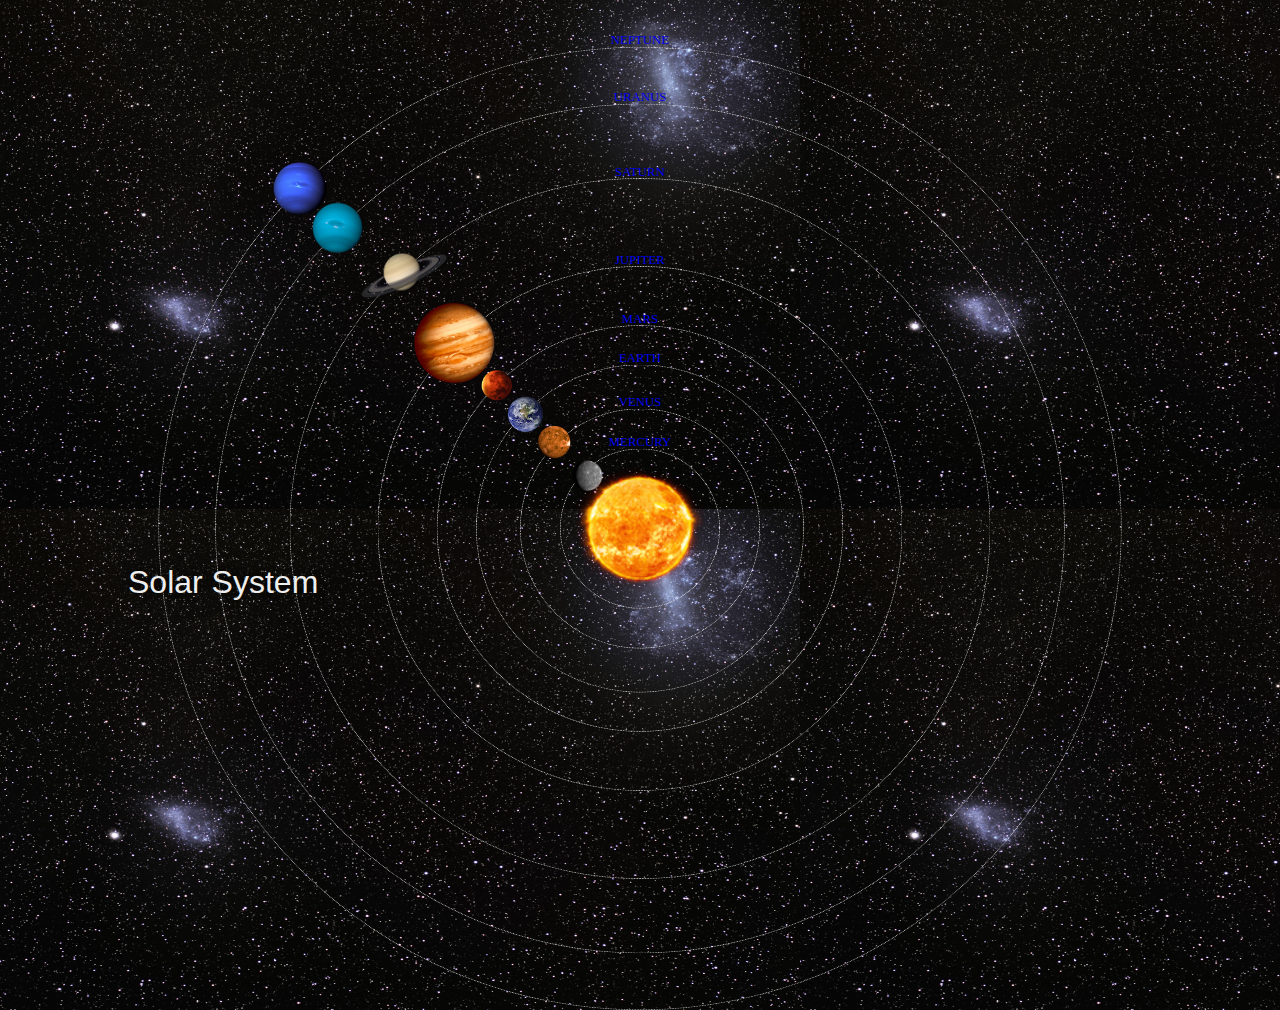
<file: index.html>
<!DOCTYPE html>
<html lang="en">
<head>
    <meta charset="UTF-8">
    <meta http-equiv="X-UA-Compatible" content="IE=edge">
    <meta name="viewport" content="width=device-width, initial-scale=1.0">
    <link rel="stylesheet" href="style.css">
    <title>Solar System</title>
</head>
<body>
    <div id="container">    
        <h1>Solar System</h1>
        <a href="sun.html"><img src="./images/sun.png" id="sun"/></a>

        <!-- Neptune -->
        <div id="neptune-orbit">
            <a href="neptune.html"><img src="./images/neptune.png" id="neptune"/></a>
        </div>
        <div id="neptune-label" class="label-box">
            <a href="neptune.html">NEPTUNE</a>
        </div>

        <!-- Uranus -->
        <div id="uranus-orbit">
            <a href="uranus.html"><img src="./images/uranus.png" id="uranus"/></a>
        </div>
        <div id="uranus-label" class="label-box">
            <a href="uranus.html">URANUS</a>
        </div>

        <!-- Saturn -->
        <div id="saturn-orbit">
            <a href="saturn.html"><img src="./images/saturn.png" id="saturn"/></a>
        </div>
        <div id="saturn-label" class="label-box">
            <a href="saturn.html">SATURN</a>
        </div>

        <!-- Jupiter -->
        <div id="jupiter-orbit">
            <a href="jupiter.html"><img src="./images/jupiter.png" id="jupiter"/></a>
        </div>
        <div id="jupiter-label" class="label-box">
            <a href="jupiter.html">JUPITER</a>
        </div>

        <!-- Mars -->
        <div id="mars-orbit">
            <a href="mars.html"><img src="./images/mars.png" id="mars"/></a>
        </div>
        <div id="mars-label" class="label-box">
            <a href="mars.html">MARS</a>
        </div>

        <!-- Earth -->
        <div id="earth-orbit">
            <a href="earth.html"><img src="./images/earth.png" id="earth"/></a>
        </div>
        <div id="earth-label" class="label-box">
            <a href="earth.html">EARTH</a>
        </div>

        <!-- Venus -->
        <div id="venus-orbit">
            <a href="venus.html"><img src="./images/venus.png" id="venus"/></a>
        </div>
        <div id="venus-label" class="label-box">
            <a href="venus.html">VENUS</a>
        </div>

        <!-- Mecury -->
        <div id="mercury-orbit">
            <a href="#"><img src="./images/mercury.png" id="mercury"/></a>
        </div>
        <div id="mercury-label" class="label-box">
            <a href="mecury.html">MERCURY</a>
        </div>

    </div>


</body>
</html>
</file>
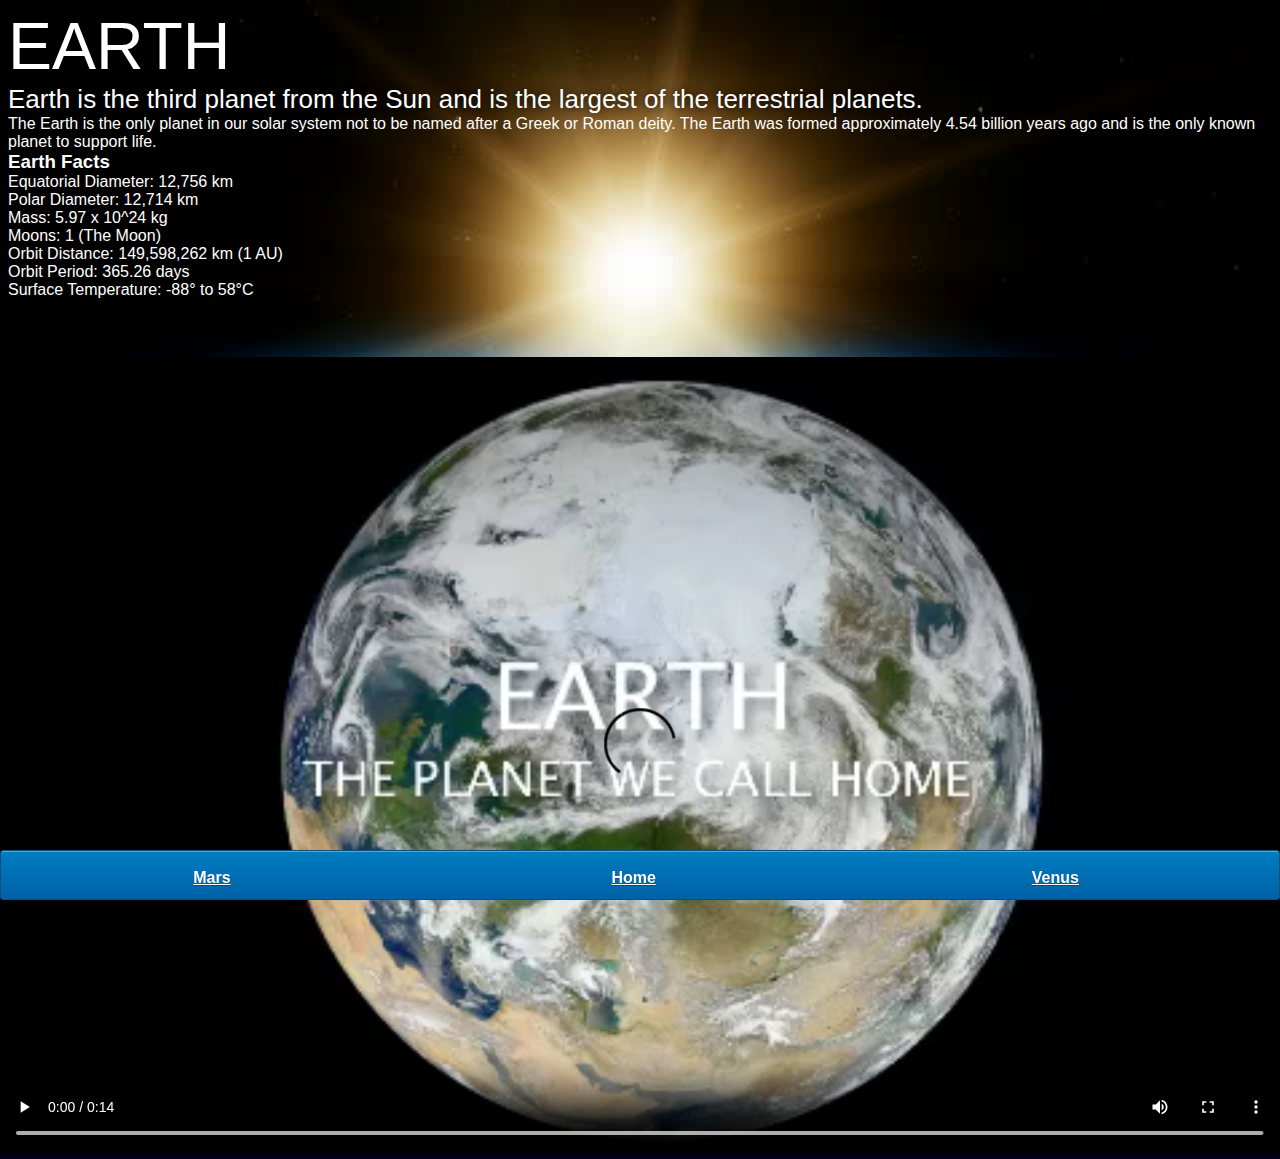
<file: earth.html>
<!DOCTYPE html>
<html lang="en">
<head>
    <meta charset="UTF-8">
    <meta http-equiv="X-UA-Compatible" content="IE=edge">
    <meta name="viewport" content="width=device-width, initial-scale=1.0">
    <link rel="stylesheet" href="style-pages.css">
    <title>Solar System</title>
</head>
<body>
    <div id="main">
        <!-- CONTENT -->
        <div id="content">
            <h1>Earth</h1>
            <p class="intro">
                Earth is the third planet from the Sun and is the largest of the terrestrial planets. 
            </p>             

            <p>
                The Earth is the only planet in our solar system not to be named after a Greek or Roman deity. The Earth was formed approximately 4.54 billion years ago and is the only known planet to support life.
            </p>

            <h3>Earth Facts</h3>
            <ul>
                <li>Equatorial Diameter:	12,756 km</li>
                <li>Polar Diameter:	12,714 km</li>
                <li>Mass:	5.97 x 10^24 kg</li>
                <li>Moons:	1 (The Moon)</li>
                <li>Orbit Distance:	149,598,262 km (1 AU)</li>
                <li>Orbit Period:	365.26 days</li>
                <li>Surface Temperature:	-88&deg; to 58&deg;C</li>
            </ul>
        </div>

        <!-- VIDEO -->
        <video id="video" controls>
            <source src="video/earth-video.mp4" type="video/mp4">
        </video>

        <!-- TABS -->
        <div id="tabs-bottom">
            <a href="mars.html">Mars</a>
            <a href="index.html">Home</a>
            <a href="venus.html">Venus</a>
        </div>
    </div>
</body>
</html>
</file>
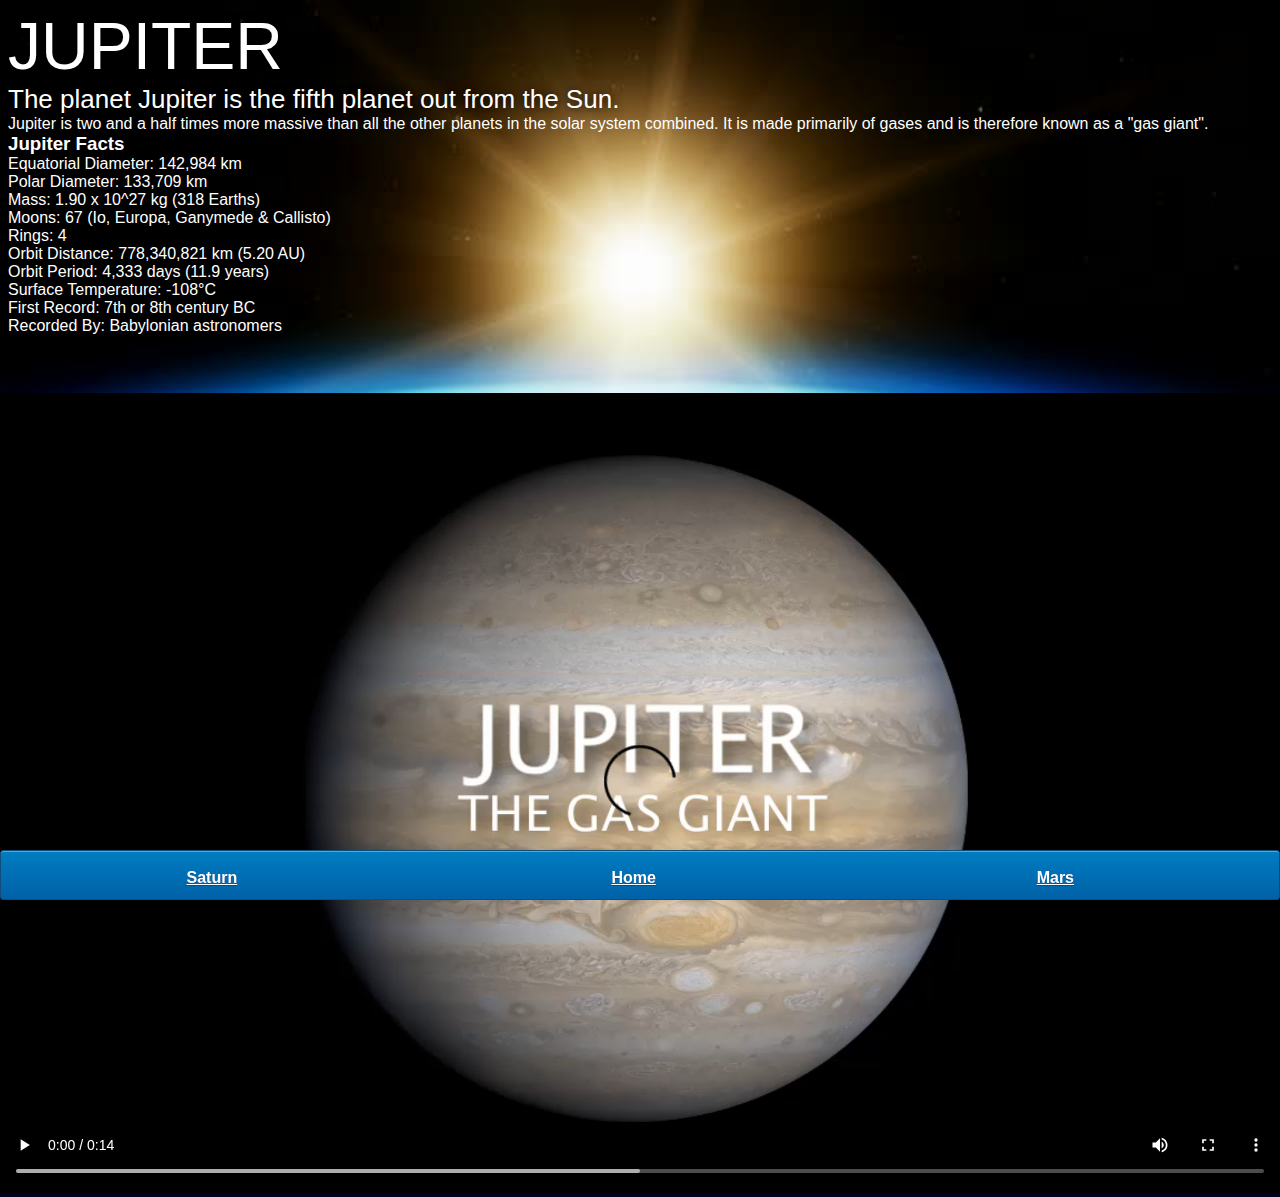
<file: jupiter.html>
<!DOCTYPE html>
<html lang="en">
<head>
    <meta charset="UTF-8">
    <meta http-equiv="X-UA-Compatible" content="IE=edge">
    <meta name="viewport" content="width=device-width, initial-scale=1.0">
    <link rel="stylesheet" href="style-pages.css">
    <title>Solar System</title>
</head>
<body>
    <div id="main">
        <!-- CONTENT -->
        <div id="content">
            <h1>Jupiter</h1>
            <p class="intro">
                The planet Jupiter is the fifth planet out from the Sun.
            </p>             

            <p>
                Jupiter is two and a half times more massive than all the other planets in the solar system combined. It is made primarily of gases and is therefore known as a "gas giant".
            </p>

            <h3>Jupiter Facts</h3>
            <ul>
                <li>Equatorial Diameter:	142,984 km</li>
                <li>Polar Diameter:	133,709 km</li>
                <li>Mass:	1.90 x 10^27 kg (318 Earths)</li>
                <li>Moons:	67 (Io, Europa, Ganymede & Callisto)</li>
                <li>Rings:	4</li>
                <li>Orbit Distance:	778,340,821 km (5.20 AU)</li>
                <li>Orbit Period:	4,333 days (11.9 years)</li>
                <li>Surface Temperature:	-108&deg;C</li>
                <li>First Record:	7th or 8th century BC</li>
                <li>Recorded By:	Babylonian astronomers</li>
            </ul>
        </div>

        <!-- VIDEO -->
        <video id="video" controls>
            <source src="video/jupiter-video.mp4" type="video/mp4">
        </video>

        <!-- TABS -->
        <div id="tabs-bottom">
            <a href="saturn.html">Saturn</a>
            <a href="index.html">Home</a>
            <a href="mars.html">Mars</a>
        </div>
    </div>
</body>
</html>
</file>
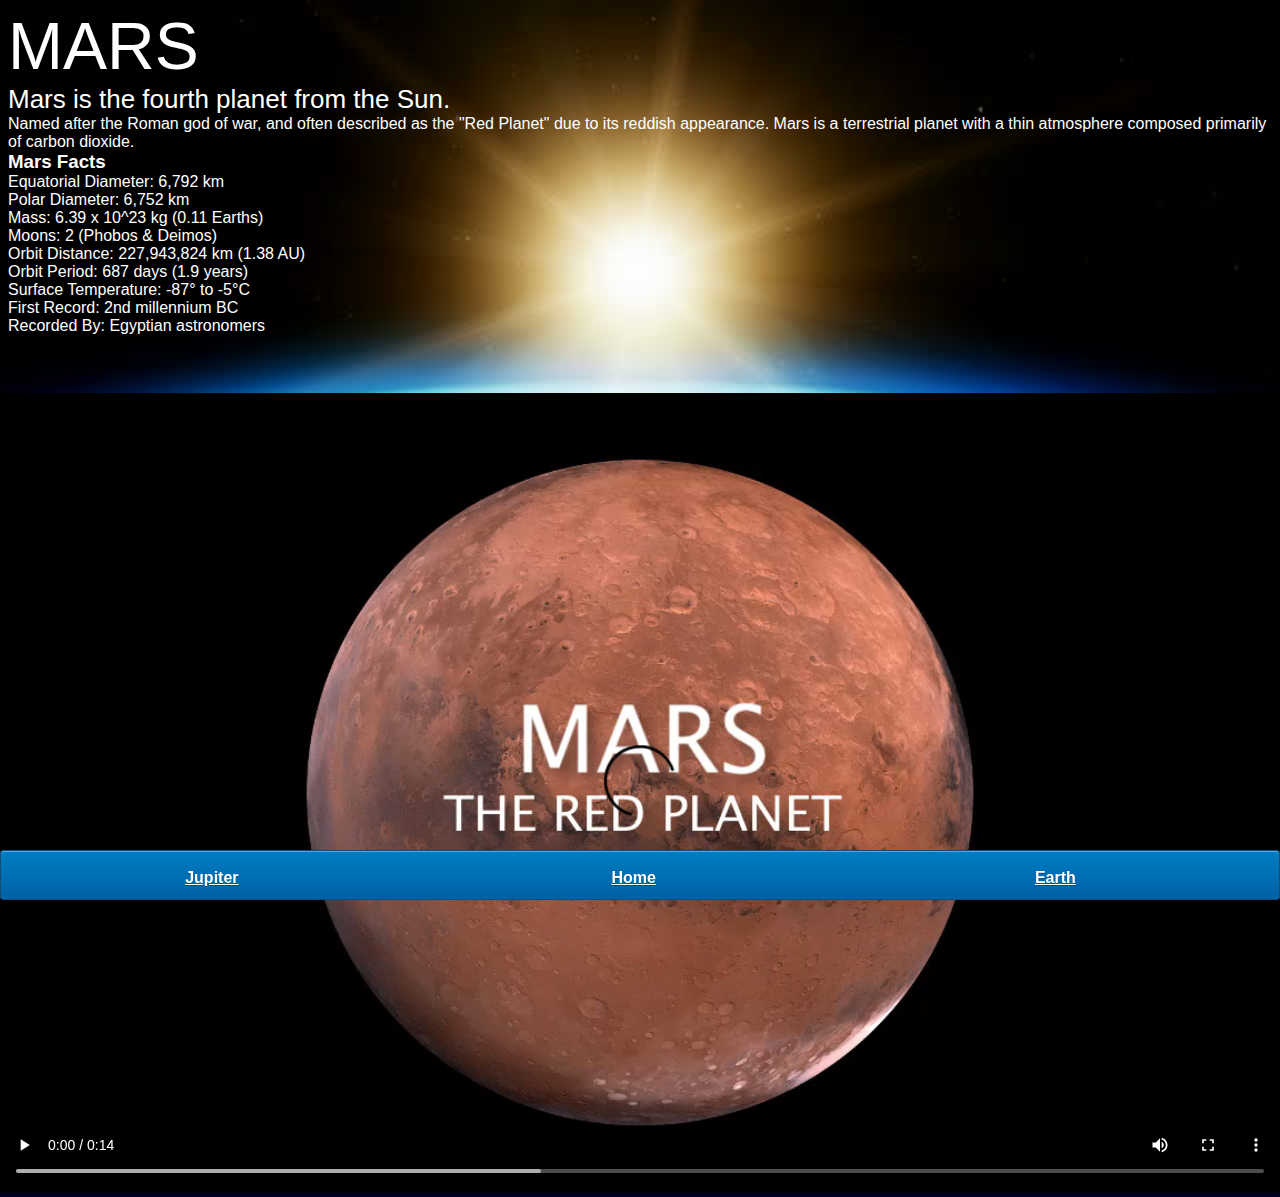
<file: mars.html>
<!DOCTYPE html>
<html lang="en">
<head>
    <meta charset="UTF-8">
    <meta http-equiv="X-UA-Compatible" content="IE=edge">
    <meta name="viewport" content="width=device-width, initial-scale=1.0">
    <link rel="stylesheet" href="style-pages.css">
    <title>Solar System</title>
</head>
<body>
    <div id="main">
        <!-- CONTENT -->
        <div id="content">
            <h1>Mars</h1>
            <p class="intro">
                Mars is the fourth planet from the Sun.  
            </p>             

            <p>
                Named after the Roman god of war, and often described as the "Red Planet" due to its reddish appearance. Mars is a terrestrial planet with a thin atmosphere composed primarily of carbon dioxide.
            </p>

            <h3>Mars Facts</h3>
            <ul>
                <li>Equatorial Diameter:	6,792 km</li>
                <li>Polar Diameter:	6,752 km</li>
                <li>Mass:	6.39 x 10^23 kg (0.11 Earths)</li>
                <li>Moons:	2 (Phobos & Deimos)</li>
                <li>Orbit Distance:	227,943,824 km (1.38 AU)</li>
                <li>Orbit Period:	687 days (1.9 years)</li>
                <li>Surface Temperature:	-87&deg; to -5&deg;C</li>
                <li>First Record:	2nd millennium BC</li>
                <li>Recorded By:	Egyptian astronomers</li>
            </ul>
        </div>

        <!-- VIDEO -->
        <video id="video" controls>
            <source src="video/mars-video.mp4" type="video/mp4">
        </video>

        <!-- TABS -->
        <div id="tabs-bottom">
            <a href="jupiter.html">Jupiter</a>
            <a href="index.html">Home</a>
            <a href="earth.html">Earth</a>
        </div>
    </div>
</body>
</html>
</file>
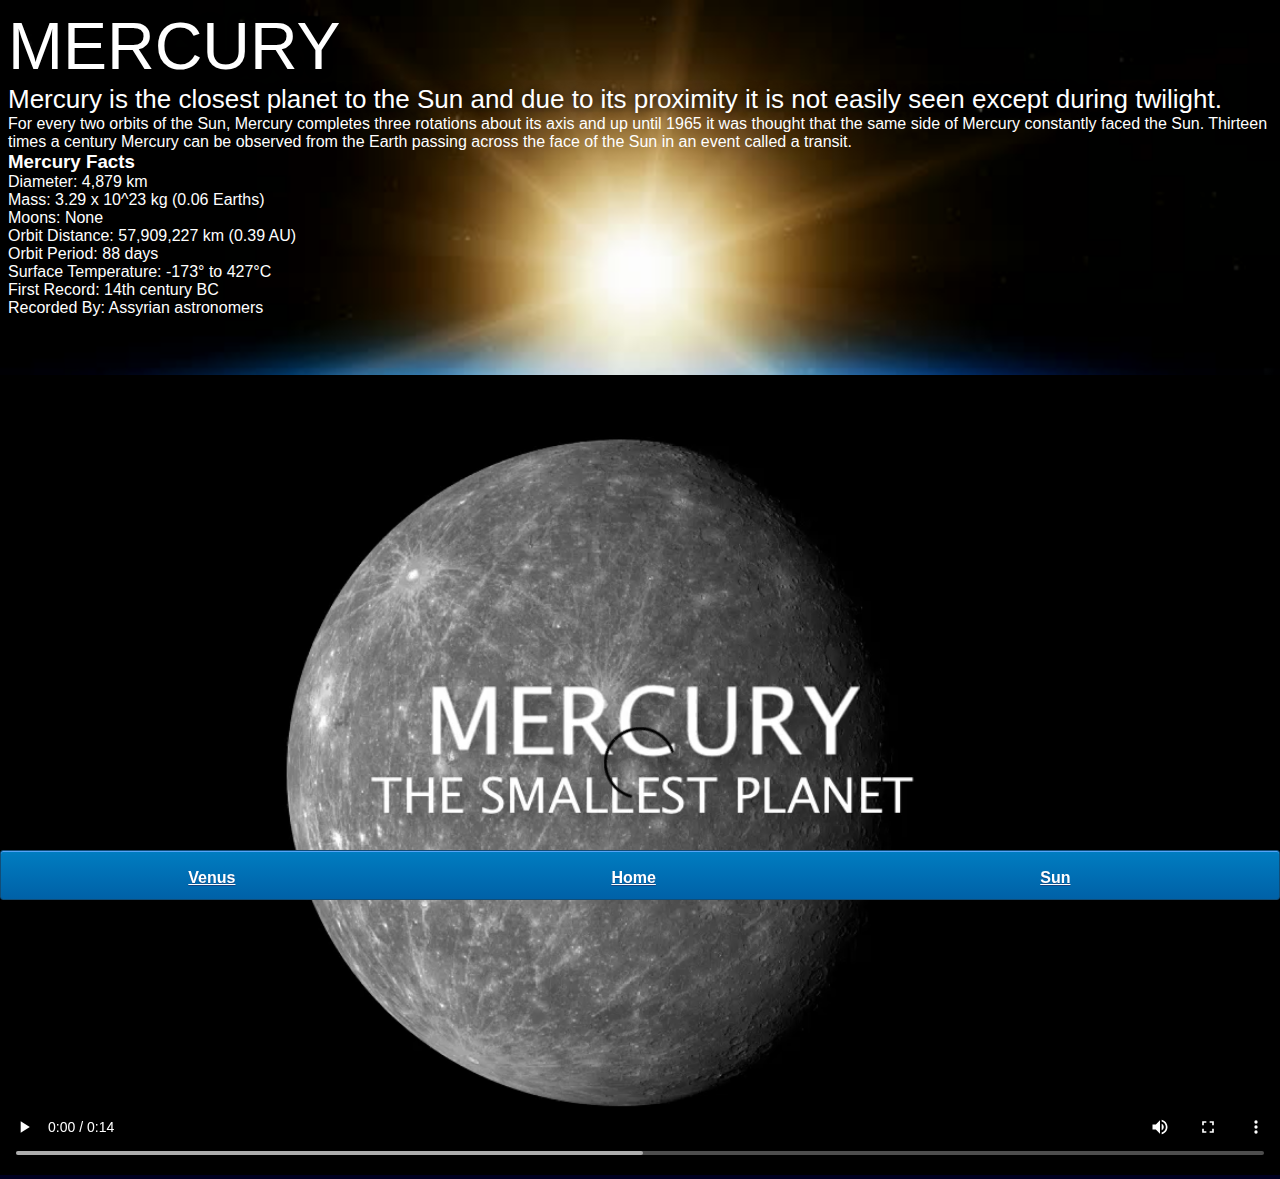
<file: mecury.html>
<!DOCTYPE html>
<html lang="en">
<head>
    <meta charset="UTF-8">
    <meta http-equiv="X-UA-Compatible" content="IE=edge">
    <meta name="viewport" content="width=device-width, initial-scale=1.0">
    <link rel="stylesheet" href="style-pages.css">
    <title>Solar System</title>
</head>
<body>
    <div id="main">
        <!-- CONTENT -->
        <div id="content">
            <h1>Mercury</h1>
            <p class="intro">
                Mercury is the closest planet to the Sun and due to its proximity it is not easily seen except during twilight. 
            </p>             

            <p>
                For every two orbits of the Sun, Mercury completes three rotations about its axis and up until 1965 it was thought that the same side of Mercury constantly faced the Sun. Thirteen times a century Mercury can be observed from the Earth passing across the face of the Sun in an event called a transit.
            </p>

            <h3>Mercury Facts</h3>
            <ul>
                <li>Diameter:	4,879 km</li>
                <li>Mass:	3.29 x 10^23 kg (0.06 Earths)</li>
                <li>Moons:	None</li>
                <li>Orbit Distance:	57,909,227 km (0.39 AU)</li>
                <li>Orbit Period:	88 days</li>
                <li>Surface Temperature:	-173&deg; to 427&deg;C</li>
                <li>First Record:	14th century BC</li>
                <li>Recorded By:	Assyrian astronomers</li>
            </ul>
        </div>

        <!-- VIDEO -->
        <video id="video" controls>
            <source src="video/mercury-video.mp4" type="video/mp4">
        </video>

        <!-- TABS -->
        <div id="tabs-bottom">
            <a href="venus.html">Venus</a>
            <a href="index.html">Home</a>
            <a href="sun.html">Sun</a>
        </div>
    </div>
</body>
</html>
</file>
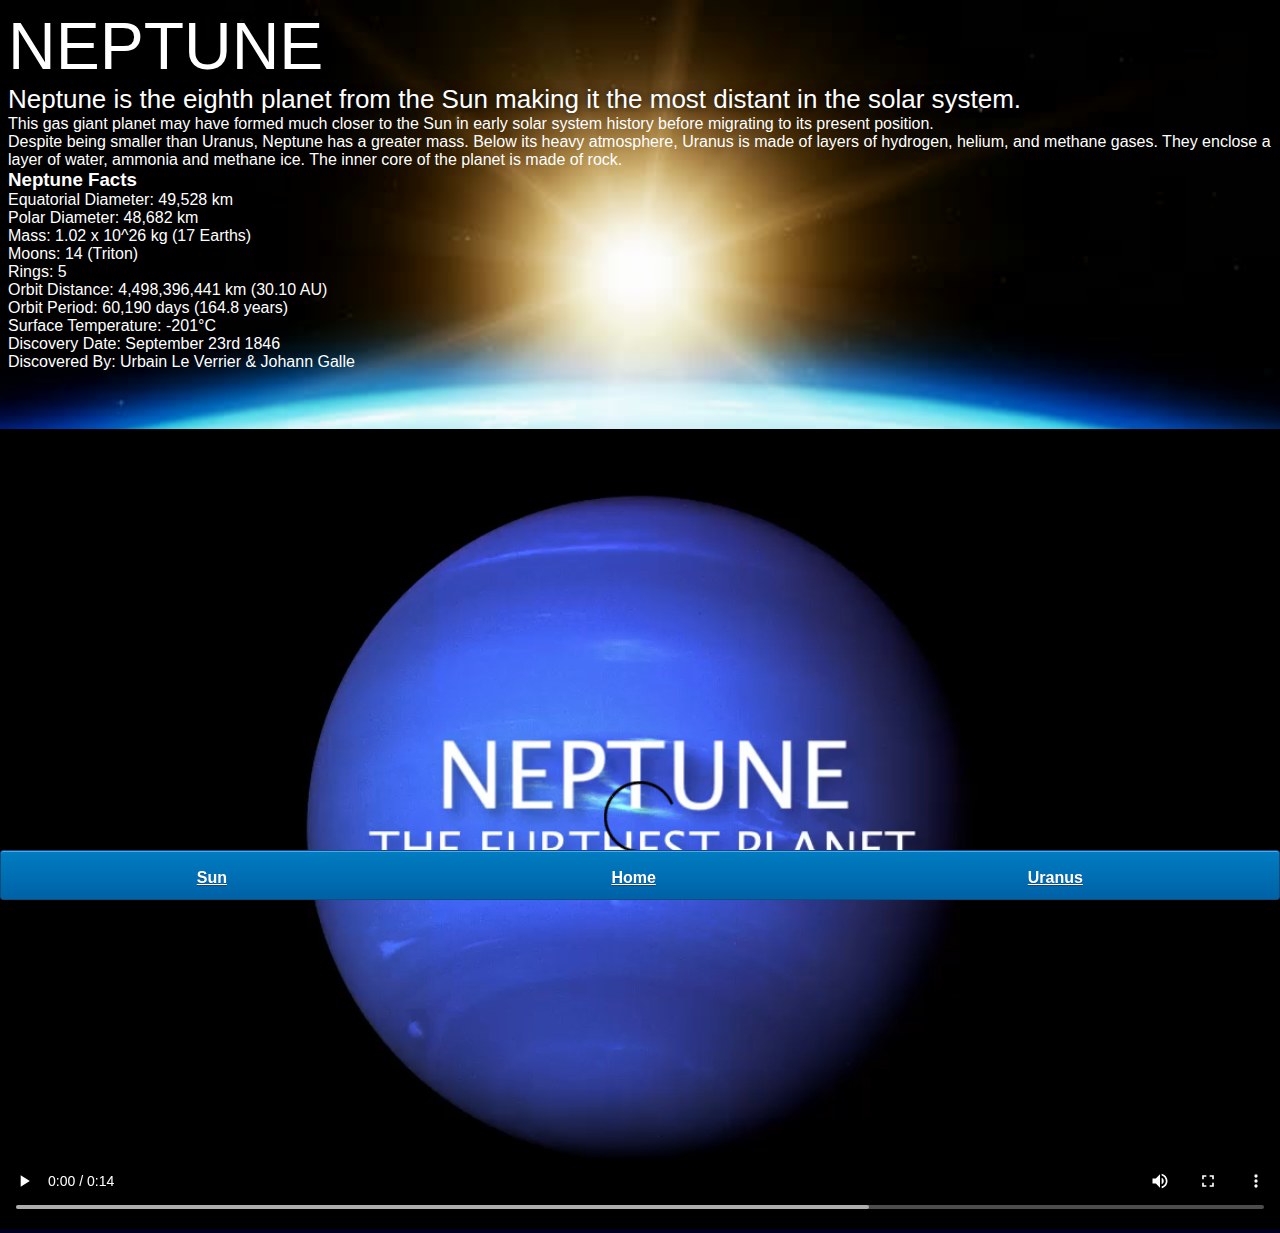
<file: neptune.html>
<!DOCTYPE html>
<html lang="en">
<head>
    <meta charset="UTF-8">
    <meta http-equiv="X-UA-Compatible" content="IE=edge">
    <meta name="viewport" content="width=device-width, initial-scale=1.0">
    <link rel="stylesheet" href="style-pages.css">
    <title>Solar System</title>
</head>
<body>
    <div id="main">
        <!-- CONTENT -->
        <div id="content">
            <h1>Neptune</h1>
            <p class="intro">
                Neptune is the eighth planet from the Sun making it the most distant in the solar system. 
            </p>             
            <p>
                This gas giant planet may have formed much closer to the Sun in early solar system history before migrating to its present position.</p>

            <p>Despite being smaller than Uranus, Neptune has a greater mass. Below its heavy atmosphere, Uranus is made of layers of hydrogen, helium, and methane gases. They enclose a layer of water, ammonia and methane ice. The inner core of the planet is made of rock.</p>

            <h3>Neptune Facts</h3>
            <ul>
                <li>Equatorial Diameter:	49,528 km</li>
                <li>Polar Diameter:	48,682 km</li>
                <li>Mass:	1.02 x 10^26 kg (17 Earths)</li>
                <li>Moons:	14 (Triton)</li>
                <li>Rings:	5</li>
                <li>Orbit Distance:	4,498,396,441 km (30.10 AU)</li>
                <li>Orbit Period:	60,190 days (164.8 years)</li>
                <li>Surface Temperature:	-201&deg;C</li>
                <li>Discovery Date:	September 23rd 1846</li>
                <li>Discovered By:	Urbain Le Verrier & Johann Galle</li>
            </ul>
        </div>

        <!-- VIDEO -->
        <video id="video" controls>
            <source src="video/neptune-video.mp4" type="video/mp4">
        </video>

        <!-- TABS -->
        <div id="tabs-bottom">
            <a href="sun.html">Sun</a>
            <a href="index.html">Home</a>
            <a href="uranus.html">Uranus</a>
        </div>
    </div>
</body>
</html>
</file>
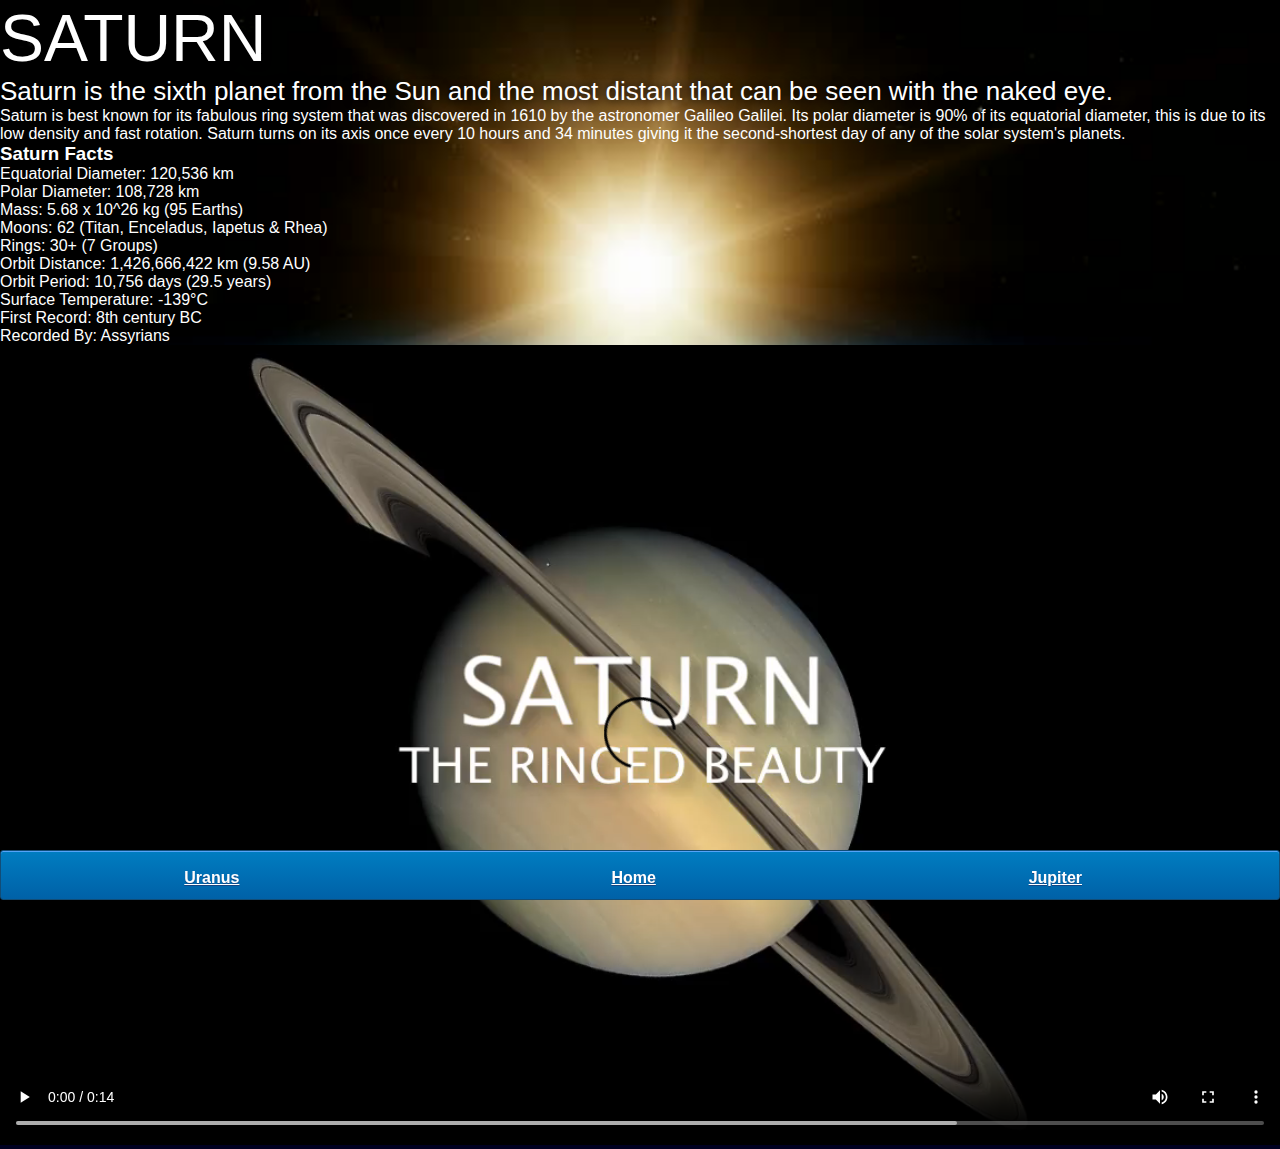
<file: saturn.html>
<!DOCTYPE html>
<html lang="en">
<head>
    <meta charset="UTF-8">
    <meta http-equiv="X-UA-Compatible" content="IE=edge">
    <meta name="viewport" content="width=device-width, initial-scale=1.0">
    <link rel="stylesheet" href="style-pages.css">
    <title>Solar System</title>
</head>
<body>
    <div id="main">
        <!-- CONTENT -->
        <h1>Saturn</h1>
        <p class="intro">
            Saturn is the sixth planet from the Sun and the most distant that can be seen with the naked eye.
        </p>             

        <p>
            Saturn is best known for its fabulous ring system that was discovered in 1610 by the astronomer Galileo Galilei. Its polar diameter is 90% of its equatorial diameter, this is due to its low density and fast rotation. Saturn turns on its axis once every 10 hours and 34 minutes giving it the second-shortest day of any of the solar system's planets.
        </p>

        <h3>Saturn Facts</h3>
        <ul>
            <li>Equatorial Diameter:	120,536 km</li>
            <li>Polar Diameter:	108,728 km</li>
            <li>Mass:	5.68 x 10^26 kg (95 Earths)</li>
            <li>Moons:	62 (Titan, Enceladus, Iapetus & Rhea)</li>
            <li>Rings:	30+ (7 Groups)</li>
            <li>Orbit Distance:	1,426,666,422 km (9.58 AU)</li>
            <li>Orbit Period:	10,756 days (29.5 years)</li>
            <li>Surface Temperature:	-139&deg;C</li>
            <li>First Record:	8th century BC</li>
            <li>Recorded By:	Assyrians</li>
        </ul>

        <!-- VIDEO -->
        <video id="video" controls>
            <source src="video/saturn-video.mp4" type="video/mp4">
        </video>

        <!-- TABS -->
        <div id="tabs-bottom">
            <a href="uranus.html">Uranus</a>
            <a href="index.html">Home</a>
            <a href="jupiter.html">Jupiter</a>
        </div>
    </div>
</body>
</html>
</file>
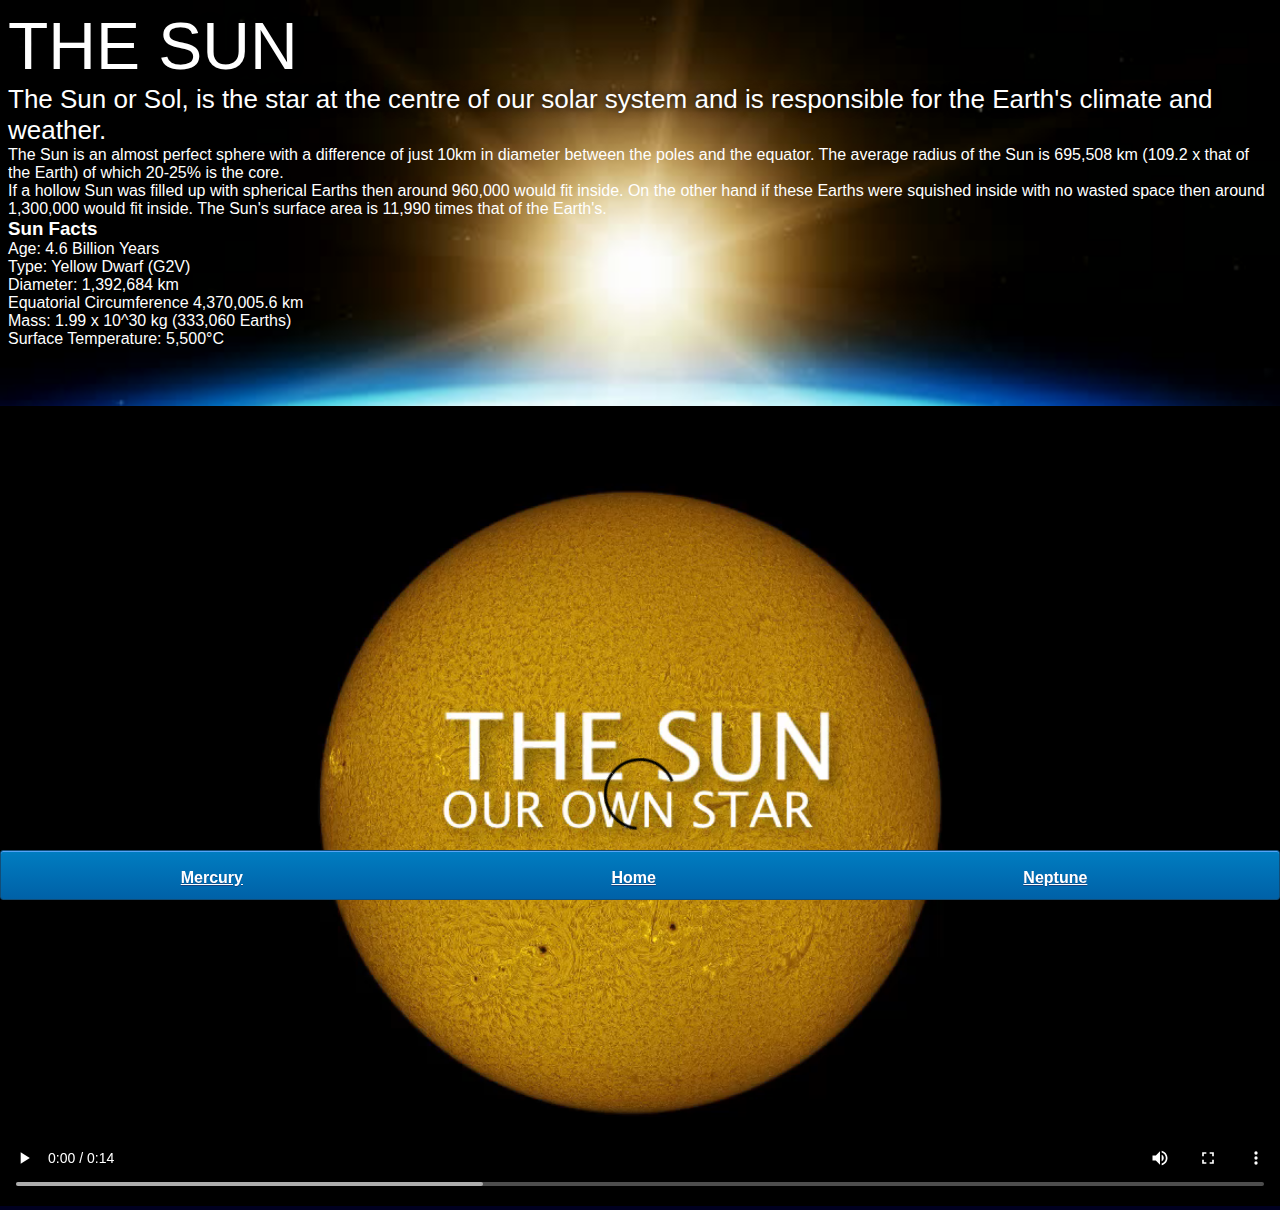
<file: sun.html>
<!DOCTYPE html>
<html lang="en">
<head>
    <meta charset="UTF-8">
    <meta http-equiv="X-UA-Compatible" content="IE=edge">
    <meta name="viewport" content="width=device-width, initial-scale=1.0">
    <link rel="stylesheet" href="style-pages.css">
    <title>Solar System</title>
</head>
<body>
    <div id="main">
        <!-- CONTENT -->
        <div id="content">
            <h1>The Sun</h1>
            <p class="intro">
                The Sun or Sol, is the star at the centre of our solar system and is responsible for the Earth's climate and weather. 
            </p>             

            <p>
                The Sun is an almost perfect sphere with a difference of just 10km in diameter between the poles and the equator. The average radius of the Sun is 695,508 km (109.2 x that of the Earth) of which 20-25% is the core.
            </p>
            <p>
                If a hollow Sun was filled up with spherical Earths then around 960,000 would fit inside. On the other hand if these Earths were squished inside with no wasted space then around 1,300,000 would fit inside. The Sun's surface area is 11,990 times that of the Earth's.
            </p>

            <h3>Sun Facts</h3>
            <ul>
                <li>Age:	4.6 Billion Years</li>
                <li>Type:	Yellow Dwarf (G2V)</li>
                <li>Diameter:	1,392,684 km</li>
                <li>Equatorial Circumference	4,370,005.6 km</li>
                <li>Mass:	1.99 x 10^30 kg (333,060 Earths)</li>
                <li>Surface Temperature:	5,500°C</li>
            </ul>
        </div>

        <!-- VIDEO -->
        <video id="video" controls>
            <source src="video/sun-video.mp4" type="video/mp4">
        </video>

        <!-- TABS -->
        <div id="tabs-bottom">
            <!-- Before -->
            <a href="mecury.html">Mercury</a> 
            <a href="index.html">Home</a>
            <!-- After -->
            <a href="neptune.html">Neptune</a>
        </div>
    </div>
</body>
</html>
</file>
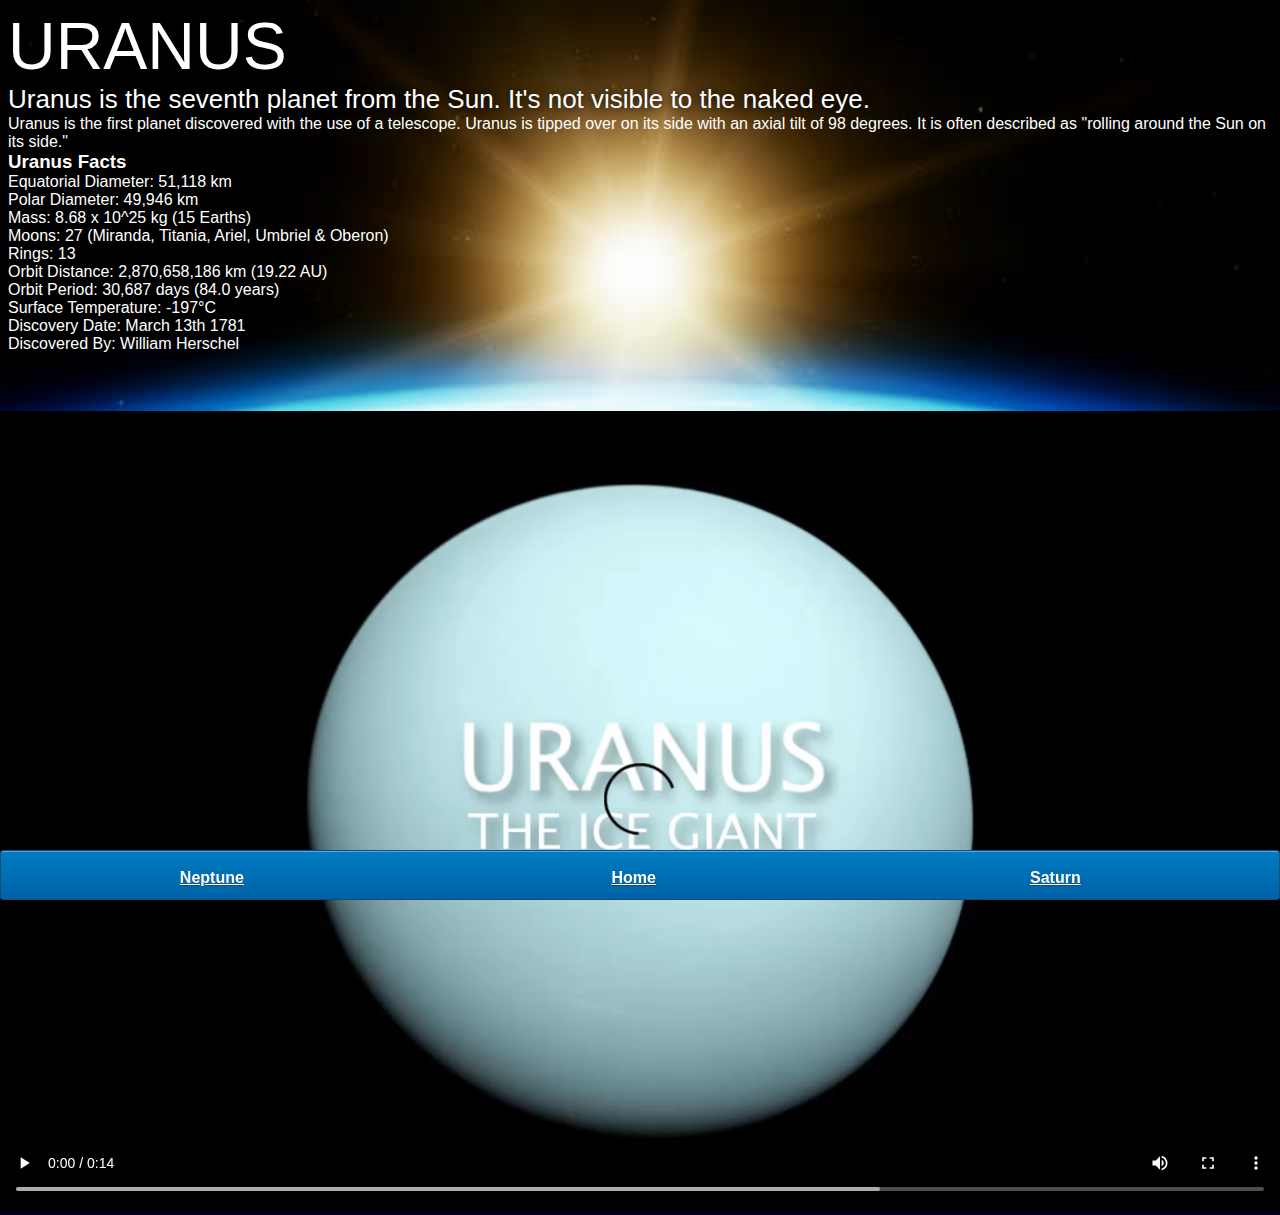
<file: uranus.html>
<!DOCTYPE html>
<html lang="en">
<head>
    <meta charset="UTF-8">
    <meta http-equiv="X-UA-Compatible" content="IE=edge">
    <meta name="viewport" content="width=device-width, initial-scale=1.0">
    <link rel="stylesheet" href="style-pages.css">
    <title>Solar System</title>
</head>
<body>
    <div id="main">
        <!-- CONTENT -->
        <div id="content">
            <h1>Uranus</h1>
            <p class="intro">
                Uranus is the seventh planet from the Sun. It's not visible to the naked eye.
            </p>             

            <p>
                Uranus is the first planet discovered with the use of a telescope. Uranus is tipped over on its side with an axial tilt of 98 degrees. It is often described as "rolling around the Sun on its side."
            </p>

            <h3>Uranus Facts</h3>
            <ul>
                <li>Equatorial Diameter:	51,118 km</li>
                <li>Polar Diameter:	49,946 km</li>
                <li>Mass:	8.68 x 10^25 kg (15 Earths)</li>
                <li>Moons:	27 (Miranda, Titania, Ariel, Umbriel & Oberon)</li>
                <li>Rings:	13</li>
                <li>Orbit Distance:	2,870,658,186 km (19.22 AU)</li>
                <li>Orbit Period:	30,687 days (84.0 years)</li>
                <li>Surface Temperature:	-197&deg;C</li>
                <li>Discovery Date:	March 13th 1781</li>
                <li>Discovered By:	William Herschel</li>
            </ul>
        </div>

        <!-- VIDEO -->
        <video id="video" controls>
            <source src="video/uranus-video.mp4" type="video/mp4">
        </video>

        <!-- TABS -->
        <div id="tabs-bottom">
            <a href="neptune.html">Neptune</a>
            <a href="index.html">Home</a>
            <a href="saturn.html">Saturn</a>
        </div>
    </div>
</body>
</html>
</file>
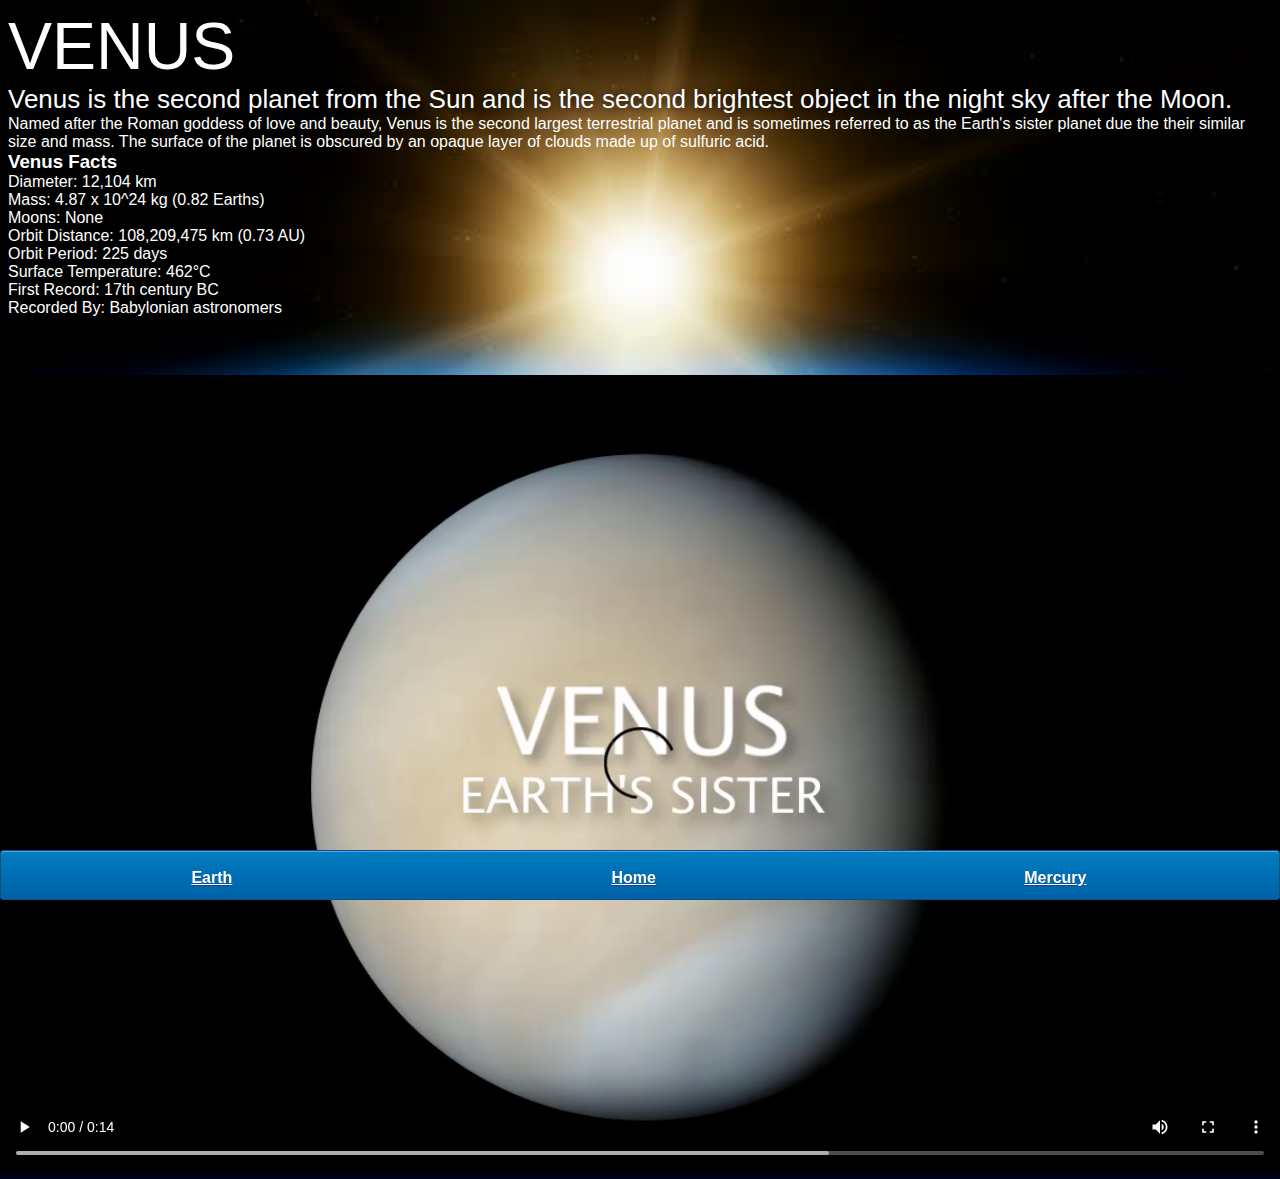
<file: venus.html>
<!DOCTYPE html>
<html lang="en">
<head>
    <meta charset="UTF-8">
    <meta http-equiv="X-UA-Compatible" content="IE=edge">
    <meta name="viewport" content="width=device-width, initial-scale=1.0">
    <link rel="stylesheet" href="style-pages.css">
    <title>Solar System</title>
</head>
<body>
    <div id="main">
        <!-- CONTENT -->
        <div id="content">
            <h1>Venus</h1>
            <p class="intro">
                Venus is the second planet from the Sun and is the second brightest object in the night sky after the Moon. 
            </p>             

            <p>
                Named after the Roman goddess of love and beauty, Venus is the second largest terrestrial planet and is sometimes referred to as the Earth's sister planet due the their similar size and mass. The surface of the planet is obscured by an opaque layer of clouds made up of sulfuric acid.
            </p>

            <h3>Venus Facts</h3>
            <ul>
                <li>Diameter:	12,104 km</li>
                <li>Mass:	4.87 x 10^24 kg (0.82 Earths)</li>
                <li>Moons:	None</li>
                <li>Orbit Distance:	108,209,475 km (0.73 AU)</li>
                <li>Orbit Period:	225 days</li>
                <li>Surface Temperature:	462&deg;C</li>
                <li>First Record:	17th century BC</li>
                <li>Recorded By:	Babylonian astronomers</li>
            </ul>
        </div>

        <!-- VIDEO -->
        <video id="video" controls>
            <source src="video/venus-video.mp4" type="video/mp4">
        </video>

        <!-- TABS -->
        <div id="tabs-bottom">
            <a href="earth.html">Earth</a>
            <a href="index.html">Home</a>
            <a href="mecury.html">Mercury</a>
        </div>
    </div>
</body>
</html>
</file>
<file: style.css>
* {
  box-sizing: border-box;
  padding: 0;
  margin: 0;
}

body {
  width: 100%;
  height: 100%;
  background: url("./images/space.png");
  overflow: hidden;
  
}

h1 {
  font-family: sans-serif;
  font-weight: 100;
  font-size: 40px;
  text-shadow: 0 0 10px #000;
  color: #eee;
}

/* ========== SUN ========== */
#sun {
  position: absolute;
  z-index: 1000;
  width: 160px;
  bottom: 10px;
  left: 50%;
  margin-left: -80px;
}

/* ========== NEPTUNE ========== */
#neptune {
  width: 66px;
  height: 66px;
  margin: 143px;
  z-index: 1000;
  animation: spin-right 8s linear infinite;
  -webkit-animation: spin-right 8s linear infinite;
}

#neptune-orbit {
  position: absolute;
  width: 1204px;
  height: 1204px;
  bottom: -512px;
  left: 50%;
  margin-left: -602px;
  border: 1px dotted #eee;
  border-radius: 50%;
  animation: spin-left 14s linear infinite;
  -webkit-animation: spin-left 14s linear infinite;
}

#neptune-label {
  bottom: 692px;
}

/* ========== URANUS ========== */
#uranus {
  width: 66px;
  height: 66px;
  margin: 120px;
  z-index: 1000;
  animation: spin-right 8s linear infinite;
  -webkit-animation: spin-right 8s linear infinite;
}

#uranus-orbit {
  position: absolute;
  width: 1062px;
  height: 1062px;
  bottom: -441px;
  left: 50%;
  margin-left: -531px;
  border: 1px dotted #eee;
  border-radius: 50%;
  animation: spin-left 15s linear infinite;
  -webkit-animation: spin-left 15s linear infinite;
}

#uranus-label {
  bottom: 620px;
}

/* ========== SATURN ========== */
#saturn {
  width: 110px;
  margin: 85px;
  z-index: 1000;
  animation: spin-right 13s linear infinite;
  -webkit-animation: spin-right 13s linear infinite;
}

#saturn-orbit {
  position: absolute;
  width: 876px;
  height: 876px;
  bottom: -348px;
  left: 50%;
  margin-left: -438px;
  border: 1px dotted #eee;
  border-radius: 50%;
  animation: spin-left 13s linear infinite;
  -webkit-animation: spin-left 13s linear infinite;
}

#saturn-label {
  bottom: 527px;
}

/* ========== JUPITER ========== */
#jupiter {
  width: 100px;
  height: 100px;
  margin: 45px;
  z-index: 1000;
  animation: spin-right 10s linear infinite;
  -webkit-animation: spin-right 10s linear infinite;
}

#jupiter-orbit {
  position: absolute;
  width: 656px;
  height: 656px;
  bottom: -238px;
  left: 50%;
  margin-left: -328px;
  border: 1px dotted #eee;
  border-radius: 50%;
  animation: spin-left 10s linear infinite;
  -webkit-animation: spin-left 10s linear infinite;
}

#jupiter-label {
  bottom: 417px;
}

/*==================== MARS ====================*/

#mars {
  width: 38px;
  height: 38px;
  margin: 55px;
  z-index: 1000;
  animation: spin-right 3s linear infinite;
  -webkit-animation: spin-right 3s linear infinite;
}

#mars-orbit {
  position: absolute;
  width: 508px;
  height: 508px;
  bottom: -164px;
  left: 50%;
  margin-left: -254px;
  border: 1px dotted white;
  border-radius: 50%;
  animation: spin-left 4s linear infinite;
  -webkit-animation: spin-left 4s linear infinite;
}

#mars-label{
  bottom: 343px;
}

/*==================== EARTH ====================*/

#earth {
  width: 50px;
  height: 50px;
  margin: 36px;
  z-index: 1000;
  animation: spin-right 3s linear infinite;
  -webkit-animation: spin-right 3s linear infinite;
}

#earth-orbit {
  position: absolute;
  width: 410px;
  height: 410px;
  bottom: -115px;
  left: 50%;
  margin-left: -205px;
  border: 1px dotted white;
  border-radius: 50%;
  animation: spin-left 5s linear infinite;
  -webkit-animation: spin-left 5s linear infinite;
}

#earth-label{
  bottom: 294px;
}

/*==================== VENUS ====================*/

#venus {
  width: 50px;
  height: 50px;
  margin: 16px;
  z-index: 1000;
}

#venus-orbit {
  position: absolute;
  width: 300px;
  height: 300px;
  bottom: -60px;
  left: 50%;
  margin-left: -150px;
  border: 1px dotted white;
  border-radius: 50%;
  animation: spin-left 4s linear infinite;
  -webkit-animation: spin-left 4s linear infinite;
}

#venus-label{
  bottom: 239px;
}

/*==================== MERCURY ====================*/

#mercury {
  width: 50px;
  height: 50px;
  margin: 8px;
  z-index: 1000;
}


#mercury-orbit {
  position: absolute;
  z-index: 1;
  width: 200px;
  height: 200px;
  bottom: -10px;
  left: 50%;
  margin-left: -100px;
  border: 1px dotted white;
  border-radius: 50%;
  animation: spin-left 2s linear infinite;
  -webkit-animation: spin-left 2s linear infinite;
}

#mercury-label{
  bottom: 189px;
}

/* ========== PLEASE REMOVE ========== */
#container {
  transform: scale(0.8, 0.8) translate(0, 700px);
}

/* ========== LABEL BOX ========== */
.label-box {
  position: absolute;
  width: 150px;
  left: 50%;
  margin-left: -75px;
  text-align: center;
  color: #eee;
  font-weight: 100;
}

.label-box a {
  text-decoration: none;
  padding: 0;
  margin-left: 0;
}

.label-box a:visited {
  color: #eee;
}

/* ========== ANIMATION ========== */

@keyframes spin-left {
  100% {
    transform: rotate(-360deg);
    -webkit-transform: rotate(-360deg);
  }
}

@keyframes spin-right {
  100% {
    transform: rotate(360%);
    -webkit-transform: rotate(360deg);
  }
}
</file>
<file: style-pages.css>
* {
  box-sizing: border-box;
  margin: 0;
  padding: 0;
}

body {
  width: 100%;
  background: #000020;
  font-family: sans-serif;
  background-image: url("./images/earth-sunrise.jpg");
  background-repeat: no-repeat;
  background-size: 100%;
  color: #fff;
}

h1 {
  font-weight: 100;
  font-size: 66px;
  text-shadow: 0 0 10px #000;
  text-transform: uppercase;
}

p.intro {
  font-size: 26px;
  font-weight: 200;
  text-shadow: 0 0 10px #000;
}

#content {
  margin-bottom: 50px;
  padding: 8px;
}

#video {
  width: 100%;
}

/*==================== BOTTOM TABS ====================*/

#tabs-bottom {
  position: fixed;
  bottom: 0;
  left: 0;
  z-index: 500;
  display: inline-block;
  width: 100%;
  height: 50px;

  box-shadow: inset 0px 1px 0px 0px #54a3f7;
  background: linear-gradient(#007dc1, #0061a7);
  border-radius: 3px;
  border: 1px solid #124d77;
}

#tabs-bottom a {
  float: left;
  display: block;
  width: 33%;
  height: 35px;
  font-weight: 700;
  color: #fff;
  text-align: center;
  text-shadow: 0px 1px 0px #154682;
  padding-top: 18px;
}
</file>
